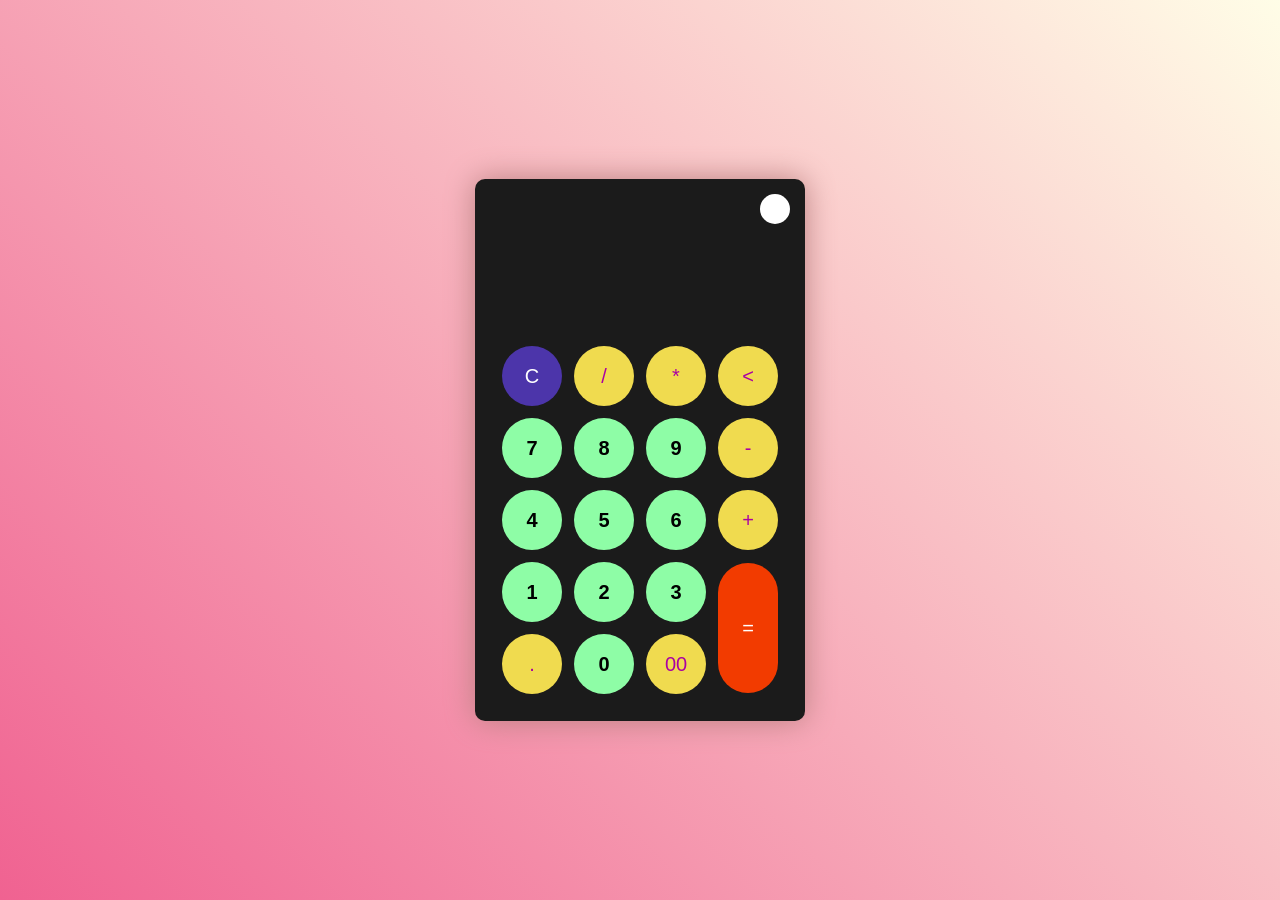
<file: 1 calculadora/index.html>
<!DOCTYPE html>
<html lang="es">
<head>
    <meta charset="UTF-8">
    <meta http-equiv="X-UA-Compatible" content="IE=edge">
    <meta name="viewport" content="width=device-width, initial-scale=1.0">
    <title>Calculadora</title>
    <link rel="stylesheet" href="./css/style.css">
    <link rel="shortcut icon" href="./calculadora.png" type="image/x-icon">
   
</head>
<body>
    <div class="container">
     <div class="calculator dark">
        <div class="theme-toggler active">
            <i class="toggler-icon"></i>
        </div>
        <div class="display-screen">
            <div id="display"></div>
        </div>
        <div class="buttons">
            <table>
                <tr>
                    <td><button class="btn-operator" id="clear">C</button></td>
                    <td><button class="btn-operator" id="/">/</button></td>
                    <td><button class="btn-operator" id="*">*</button></td>
                    <td><button class="btn-operator" id="backspace"><</button></td>

                </tr>
                <tr>
                    <td><button class="btn-number" id="7">7</button></td>
                    <td><button class="btn-number" id="8">8</button></td>
                    <td><button class="btn-number" id="9">9</button></td>
                    <td><button class="btn-operator" id="-">-</button></td>
                </tr>
                <tr>
                    <td><button class="btn-number" id="4">4</button></td>
                    <td><button class="btn-number" id="5">5</button></td>
                    <td><button class="btn-number" id="6">6</button></td>
                    <td><button class="btn-operator" id="+">+</button></td>
                </tr>
                <tr>
                    <td><button class="btn-number" id="1">1</button></td>
                    <td><button class="btn-number" id="2">2</button></td>
                    <td><button class="btn-number" id="3">3</button></td>
                    <td rowspan="2"><button class="btn-equal" id="equal">=</button></td>
                </tr>
                <tr>
                    <td><button class="btn-operator" id=".">.</button></td>
                    <td><button class="btn-number" id="0">0</button></td>
                    <td><button class="btn-operator" id="00">00</button></td>
                </tr>
            </table>
        </div>

     </div>

    </div>
     <script src="script.js"></script>
</body>
</html>
</file>
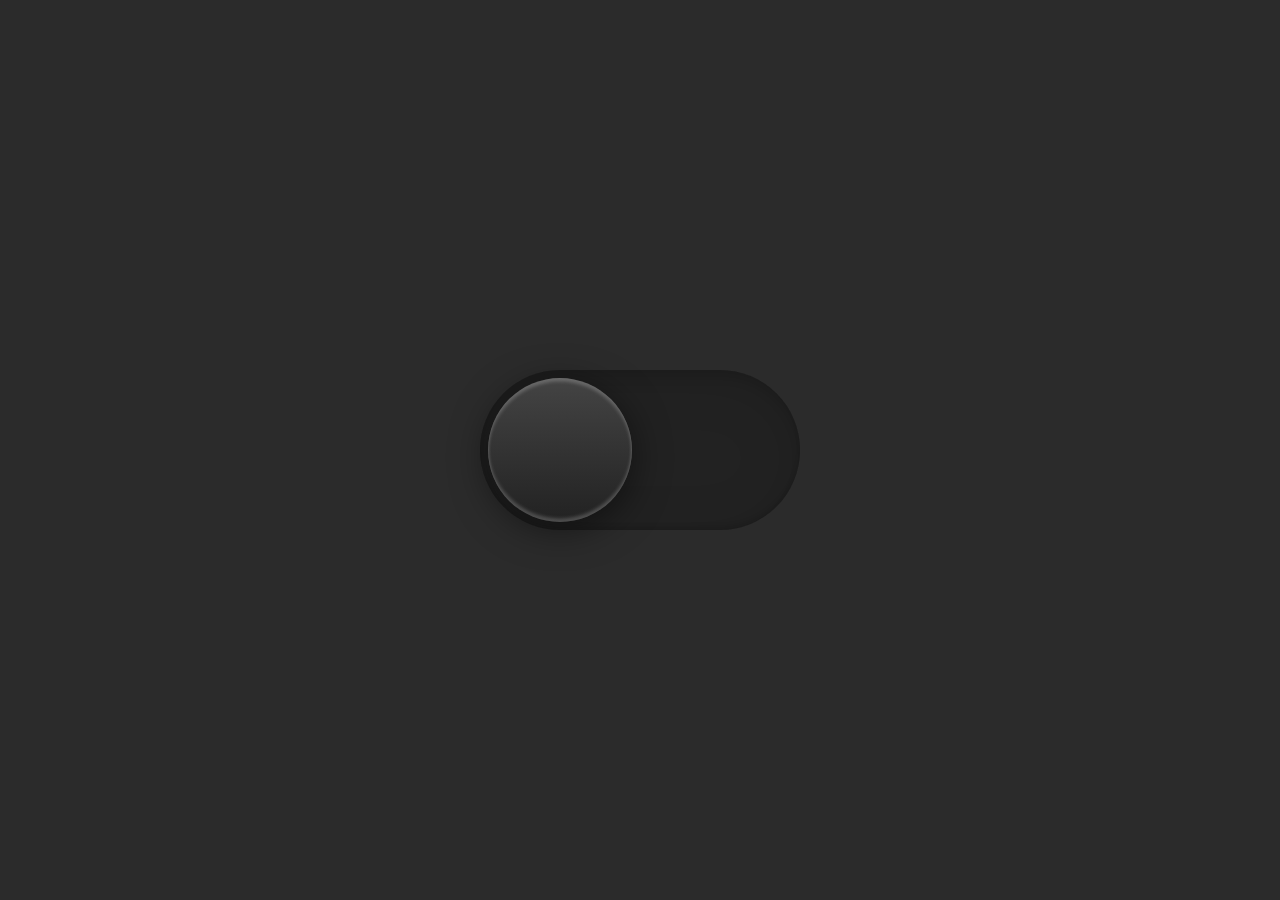
<file: 4 Dark theme/index.html>
<!DOCTYPE html>
<html lang="es">
<head>
    <meta charset="UTF-8">
    <meta http-equiv="X-UA-Compatible" content="IE=edge">
    <meta name="viewport" content="width=device-width, initial-scale=1.0">
    <title>Toggle</title>
    <link rel="stylesheet" href="./css/style.css">
</head>
<body>
    <div id="toggle">
		<i class="indicator"></i>
	</div>
    <script src="./script.js"></script>
</body>
</html>
</file>
<file: 1 calculadora/css/style.css>
* {
    padding: 0;
    margin: 0;
    box-sizing: border-box;
    font-family: sans-serif;
    transition: all 0.8s ease;
  }
  
  body {
    background: linear-gradient(45deg, #f06291, #fffde7);
  }
  
  .container {
    height: 100vh;
    width: 100vw;
    display: flex;
    align-items: center;
    justify-content: center;
    flex-wrap: wrap;
  }
  
  .calculator {
    position: relative;
    height: auto;
    width: auto;
    padding: 20px;
    border-radius: 10px;
    box-shadow: 0 0 30px rgb(187, 130, 130);
    background-color: #fff;
    /* dark theme */
  }
  .calculator #display {
    color: #0a1e23;
    margin: 0 10px;
    height: 120px;
    width: auto;
    display: flex;
    align-items: flex-end;
    justify-content: flex-end;
    font-size: 30px;
    margin-bottom: 20px;
    font-weight: 800;
  }
  .calculator #equal {
    height: 130px;
  }
  .calculator #clear {
    background-color: #ffd5d8;
    color: #fc4552;
  }
  .calculator .btn-number {
    background-color: #c3eaff;
    color: #000000;
  }
  .calculator .btn-operator {
    background-color: #ffd0fb;
    color: #f967f3;
  }
  .calculator .btn-equal {
    background-color: #adf9e7;
    color: #000;
  }
  .calculator.dark {
    background-color: #1B1B1B;
  }
  .calculator.dark #display {
    color: #f8fafb;
  }
  .calculator.dark #clear {
    background-color: #4C35AA;
    color: white;
  }
  .calculator.dark .btn-number {
    background-color: #8EFDA6;
    color: black;
    font-weight: 600;
  }
  .calculator.dark .btn-operator {
    background-color: #F0DB4F;
    color: #aa00a4;
  }
  .calculator.dark .btn-equal {
    background-color: #F23B00;
    color: #ffffff;
  }
  
  .theme-toggler {
    position: absolute;
    top: 30px;
    right: 30px;
    color: #fff;
    cursor: pointer;
    z-index: 1;
  }
  .theme-toggler::before {
    content: "";
    position: absolute;
    height: 30px;
    width: 30px;
    top: 50%;
    transform: translate(-50%, -50%);
    border-radius: 50%;
    background-color: #333;
    z-index: -1;
  }
  
  .theme-toggler.active {
    color: #333;
  }
  .theme-toggler.active::before {
    background-color: #fff;
  }
  
  button {
    height: 60px;
    width: 60px;
    border: 0;
    border-radius: 30px;
    margin: 5px;
    font-size: 20px;
    cursor: pointer;
    transition: all 0.2s ease;
  }
  button:hover {
    transform: scale(1.1);
  }/*# sourceMappingURL=style.css.map */
</file>
<file: 4 Dark theme/css/style.css>
* {
  margin: 0;
  padding: 0;
  box-sizing: border-box;
}

body {
  background: #2b2b2b;
  display: flex;
  justify-content: center;
  align-items: center;
  flex-direction: column;
  min-height: 100vh;
  transition: 0.5s;
}
body.active {
  background: #f8f8f8;
}

#toggle {
  position: relative;
  display: block;
  width: 320px;
  height: 160px;
  border-radius: 160px;
  background: #222;
  transition: 0.5s;
  box-shadow: inset 0 8px 60px rgba(0, 0, 0, 0.1), inset 0 8px 8px rgba(0, 0, 0, 0.1), inset 0 -4px 4px rgba(0, 0, 0, 0.1);
}
#toggle .indicator {
  position: absolute;
  top: 0;
  left: 0;
  width: 160px;
  height: 160px;
  border-radius: 50%;
  background: linear-gradient(to bottom, #444, #222);
  cursor: pointer;
  transform: scale(0.9);
  box-shadow: 0 8px 40px rgba(0, 0, 0, 0.5), inset 0 4px 4px rgba(255, 255, 255, 0.2), inset 0 -4px 4px rgba(255, 255, 255, 0.2);
  transition: 0.5s;
}
#toggle.active {
  background: #ffffff;
  box-shadow: inset 0 2px 60px rgba(0, 0, 0, 0.1), inset 0 2px 8px rgba(0, 0, 0, 0.1), inset 0 -4px 8px rgba(0, 0, 0, 0.05);
}
#toggle.active .indicator {
  left: 160px;
  box-shadow: 0 8px 20px rgba(0, 0, 0, 0.1), inset 0 4px 4px rgb(255, 255, 255), inset 0 -4px 4px rgb(255, 255, 255);
  background: linear-gradient(to bottom, #eaeaea, #f9f9f9);
}/*# sourceMappingURL=style.css.map */
</file>
